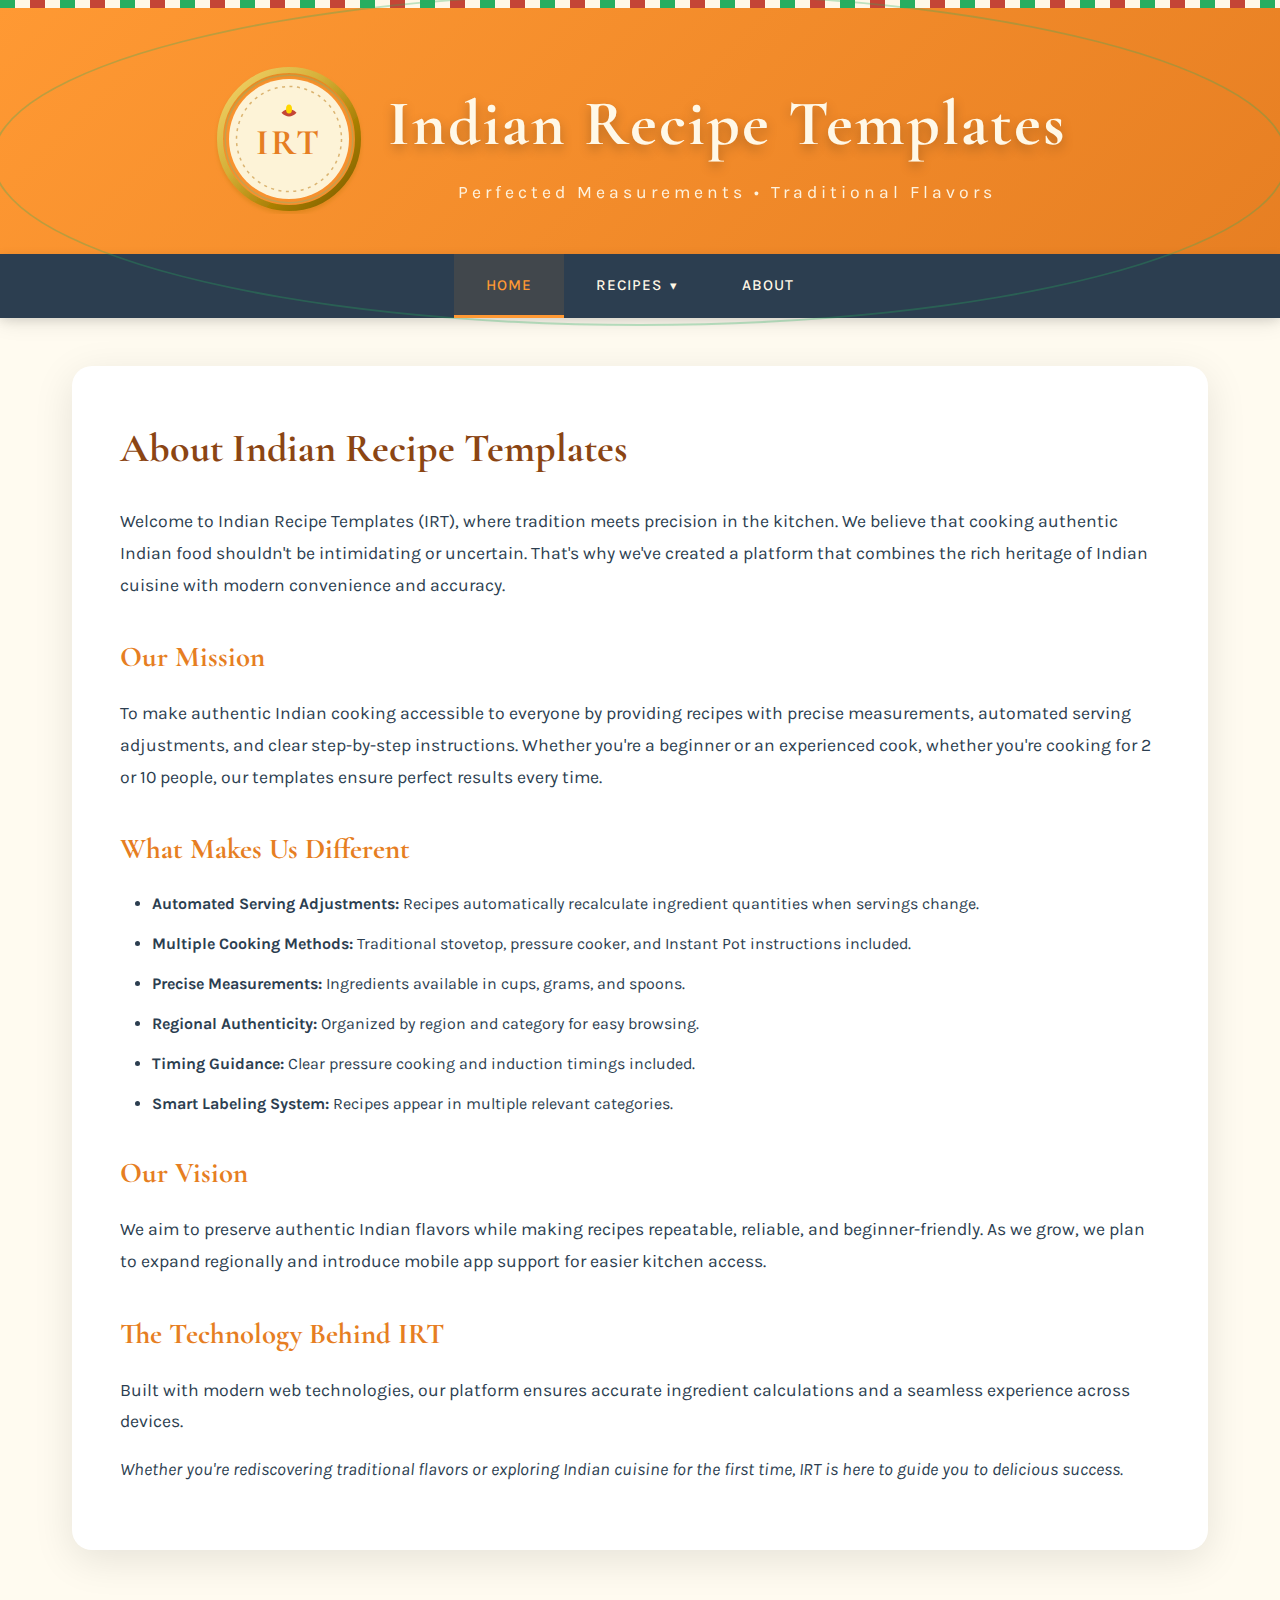
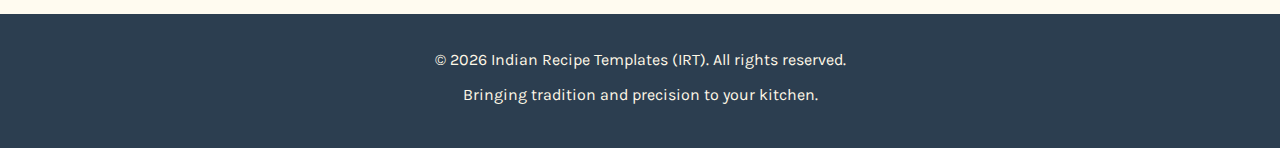
<file: about.html>
<!DOCTYPE html>
<html lang="en">
<head>
    <meta charset="UTF-8">
    <meta name="viewport" content="width=device-width, initial-scale=1.0">
    <title>About - Indian Recipe Templates</title>

    <link rel="preconnect" href="https://fonts.googleapis.com">
    <link rel="preconnect" href="https://fonts.gstatic.com" crossorigin>
    <link href="https://fonts.googleapis.com/css2?family=Cormorant+Garamond:wght@400;600;700&family=Karla:wght@400;500;600&display=swap" rel="stylesheet">

    <link rel="stylesheet" href="css/styles.css">
    <script src="js/main.js" defer></script>
</head>

<body>

<!-- Header -->
<div id="header-placeholder"></div>
<main>
    <div class="about-section">
        <h2>About Indian Recipe Templates</h2>

        <p>Welcome to Indian Recipe Templates (IRT), where tradition meets precision in the kitchen. We believe that cooking authentic Indian food shouldn't be intimidating or uncertain. That's why we've created a platform that combines the rich heritage of Indian cuisine with modern convenience and accuracy.</p>

        <h3>Our Mission</h3>
        <p>To make authentic Indian cooking accessible to everyone by providing recipes with precise measurements, automated serving adjustments, and clear step-by-step instructions. Whether you're a beginner or an experienced cook, whether you're cooking for 2 or 10 people, our templates ensure perfect results every time.</p>

        <h3>What Makes Us Different</h3>
        <ul>
            <li><strong>Automated Serving Adjustments:</strong> Recipes automatically recalculate ingredient quantities when servings change.</li>
            <li><strong>Multiple Cooking Methods:</strong> Traditional stovetop, pressure cooker, and Instant Pot instructions included.</li>
            <li><strong>Precise Measurements:</strong> Ingredients available in cups, grams, and spoons.</li>
            <li><strong>Regional Authenticity:</strong> Organized by region and category for easy browsing.</li>
            <li><strong>Timing Guidance:</strong> Clear pressure cooking and induction timings included.</li>
            <li><strong>Smart Labeling System:</strong> Recipes appear in multiple relevant categories.</li>
        </ul>

        <h3>Our Vision</h3>
        <p>We aim to preserve authentic Indian flavors while making recipes repeatable, reliable, and beginner-friendly. As we grow, we plan to expand regionally and introduce mobile app support for easier kitchen access.</p>

        <h3>The Technology Behind IRT</h3>
        <p>Built with modern web technologies, our platform ensures accurate ingredient calculations and a seamless experience across devices.</p>

        <p><em>Whether you're rediscovering traditional flavors or exploring Indian cuisine for the first time, IRT is here to guide you to delicious success.</em></p>
    </div>

</main>

<!-- Footer -->
<div id="footer-placeholder"></div> 

</body>
</html>
</file>
<file: css/styles.css>
:root {
            --saffron: #FF9933;
            --deep-saffron: #E67E22;
            --turmeric: #F39C12;
            --cardamom: #27AE60;
            --cinnamon: #8B4513;
            --cream: #FFF8E7;
            --warm-white: #FFFBF0;
            --charcoal: #2C3E50;
            --terracotta: #C44536;
            --mild-spice: #FFE5CC;
            
            --font-display: 'Cormorant Garamond', serif;
            --font-body: 'Karla', sans-serif;
        }

        * {
            margin: 0;
            padding: 0;
            box-sizing: border-box;
        }

        body {
            font-family: var(--font-body);
            background: var(--warm-white);
            color: var(--charcoal);
            line-height: 1.7;
        }

        /* Header with traditional border pattern */
        header {
            background: linear-gradient(135deg, var(--saffron) 0%, var(--deep-saffron) 100%);
            padding: 2rem 0 0 0;
            box-shadow: 0 4px 20px rgba(0,0,0,0.1);
            position: relative;
            overflow: visible;
        }

        header::before {
            content: '';
            position: absolute;
            top: 0;
            left: 0;
            right: 0;
            height: 8px;
            background: repeating-linear-gradient(
                90deg,
                var(--cardamom) 0px,
                var(--cardamom) 15px,
                var(--cream) 15px,
                var(--cream) 30px,
                var(--terracotta) 30px,
                var(--terracotta) 45px,
                var(--cream) 45px,
                var(--cream) 60px
            );
        }

        /* Logo and Title Section */
        .logo-section {
            text-align: center;
            padding: 2rem 1rem;
        }

        .logo-container {
            display: inline-flex;
            align-items: center;
            justify-content: center;
            gap: 1.5rem;
            margin-bottom: 0.5rem;
        }

.logo {
    width: 150px;
    height: 150px;
    animation: floatElegant 4s ease-in-out infinite;
}

.logo-svg {
    width: 100%;
    height: 100%;
    display: block;
}

@keyframes floatElegant {
    0%, 100% { transform: translateY(0px); }
    50% { transform: translateY(-8px); }
}

.logo-text {
    position: relative;
    z-index: 2;
}

.logo-chili {
    position: absolute;
    top: 10px;
    right: 18px;
    font-size: 1.6rem;
}

        @keyframes float {
            0%, 100% { transform: translateY(0px); }
            50% { transform: translateY(-10px); }
        }

        .logo::after {
            content: '';
            position: absolute;
            inset: -8px;
            border-radius: 50%;
            border: 2px solid var(--cardamom);
            opacity: 0.3;
        }

        .logo-text {
            display: flex;
            flex-direction: column;
        }

h1 {
    font-family: 'Cormorant Garamond', serif;
    font-size: 4rem;
    font-weight: 700;
    color: #FFF8E7;
    letter-spacing: 2px;
    text-shadow: 0 5px 12px rgba(0,0,0,0.25);
    margin: 0;
}

.tagline {
    font-size: 1.1rem;
    letter-spacing: 4px;
    color: #FFF8E7;
    opacity: 0.95;
}

@media (max-width: 768px) {
    h1 {
        font-size: 2.4rem;
    }

    .logo {
        width: 90px;
        height: 90px;
        font-size: 2rem;
    }
}

.hero {
    background: 
        linear-gradient(rgba(0,0,0,0.55), rgba(0,0,0,0.55)),
        url('https://images.unsplash.com/photo-1589302168068-964664d93dc0?w=1200&h=800&fit=crop');
    background-size: cover;
    background-position: center;
    padding: 6rem 2rem;
    text-align: center;
    color: #FFF8E7;
    border-radius: 20px;
    margin-bottom: 3rem;
}

.hero h2 {
    font-family: 'Cormorant Garamond', serif;
    font-size: 3rem;
    margin-bottom: 1rem;
    letter-spacing: 1px;
}

.hero p {
    font-family: 'Karla', sans-serif;
    font-size: 1.2rem;
    max-width: 700px;
    margin: 0 auto;
    opacity: 0.95;
}

.hero-btn {
    display: inline-block;
    margin-top: 2rem;
    padding: 12px 28px;
    background: #F39C12;
    color: white;
    text-decoration: none;
    border-radius: 30px;
    font-weight: 600;
    transition: all 0.3s ease;
}

.hero-btn:hover {
    background: #D68910;
    transform: translateY(-3px);
}

        /* Navigation */
        nav {
            background: var(--charcoal);
            padding: 0;
            box-shadow: 0 2px 10px rgba(0,0,0,0.1);
        }

        nav > ul {
            list-style: none;
            display: flex;
            justify-content: center;
            flex-wrap: wrap;
            max-width: 1200px;
            margin: 0 auto;
        }

        nav li {
            position: relative;
        }

        nav a {
            display: block;
            padding: 1.2rem 2rem;
            color: var(--cream);
            text-decoration: none;
            font-weight: 500;
            text-transform: uppercase;
            letter-spacing: 1px;
            font-size: 0.95rem;
            transition: all 0.4s cubic-bezier(0.4, 0, 0.2, 1);
            position: relative;
            overflow: hidden;
        }

        nav a::before {
            content: '';
            position: absolute;
            bottom: 0;
            left: 0;
            width: 100%;
            height: 3px;
            background: var(--saffron);
            transform: translateX(-100%);
            transition: transform 0.4s cubic-bezier(0.4, 0, 0.2, 1);
        }

        nav a:hover::before, nav a.active::before {
            transform: translateX(0);
        }

        nav a:hover, nav a.active {
            background: rgba(255, 153, 51, 0.1);
            color: var(--saffron);
        }

        /* Dropdown menus - hidden by default */
        nav ul ul {
            display: none;
            position: absolute;
            top: 100%;
            left: 0;
            background: linear-gradient(180deg, #34495e 0%, var(--charcoal) 100%);
            min-width: 240px;
            box-shadow: 0 8px 24px rgba(0,0,0,0.4);
            z-index: 1000;
            border-radius: 0 0 8px 8px;
            overflow: visible;
            opacity: 0;
            transform: translateY(-10px);
            pointer-events: none;
            transition: all 0.4s cubic-bezier(0.4, 0, 0.2, 1);
        }

        /* Show dropdown when parent has 'open' class */
        nav li.open > ul {
            display: block;
            opacity: 1;
            transform: translateY(0);
            pointer-events: all;
        }

        /* Second level dropdown (nested) */
        nav ul ul ul {
            position: absolute;
            top: 0;
            left: 100%;
            background: linear-gradient(180deg, #3d566e 0%, #2C3E50 100%);
            min-width: 220px;
            box-shadow: 0 4px 16px rgba(0,0,0,0.3);
            border-radius: 0 8px 8px 0;
            margin-left: 0;
        }

        nav ul ul a {
            padding: 1rem 1.5rem;
            border-bottom: 1px solid rgba(255,255,255,0.05);
            font-size: 0.9rem;
            transition: all 0.3s ease;
        }

        nav ul ul a::before {
            display: none;
        }

        nav ul ul a:hover {
            background: var(--deep-saffron);
            padding-left: 2rem;
            color: white;
        }

        /* Arrow indicators */
        nav a.has-dropdown::after {
            content: '▾';
            margin-left: 0.5rem;
            font-size: 0.8rem;
            transition: transform 0.3s ease;
            display: inline-block;
        }

        nav ul ul a.has-dropdown::after {
            content: '▸';
            float: right;
            margin-left: 0;
        }

        nav li.open > a.has-dropdown::after {
            transform: rotate(180deg);
        }

        nav ul ul li.open > a.has-dropdown::after {
            transform: rotate(90deg);
        }

        /* Mobile responsive menu */
        @media (max-width: 768px) {
            nav > ul {
                flex-direction: column;
                width: 100%;
            }

            nav li {
                width: 100%;
            }

            nav a {
                padding: 1rem 1.5rem;
                border-bottom: 1px solid rgba(255,255,255,0.1);
            }

            nav ul ul {
                position: static;
                box-shadow: none;
                border-radius: 0;
                background: rgba(0,0,0,0.3);
            }

            nav ul ul ul {
                position: static;
                margin-left: 0;
                background: rgba(0,0,0,0.2);
            }

            nav ul ul a {
                padding-left: 3rem;
            }

            nav ul ul ul a {
                padding-left: 4.5rem;
            }

            nav ul ul a:hover {
                padding-left: 3.5rem;
            }

            nav ul ul ul a:hover {
                padding-left: 5rem;
            }
        }

        /* Main Container */
        main {
            max-width: 1200px;
            margin: 3rem auto;
            padding: 0 2rem;
        }

        /* Home Page Styles */
        .hero {
            text-align: center;
            padding: 4rem 2rem;
            background: linear-gradient(135deg, var(--mild-spice) 0%, var(--cream) 100%);
            border-radius: 20px;
            margin-bottom: 3rem;
            box-shadow: 0 10px 40px rgba(0,0,0,0.1);
            position: relative;
            overflow: hidden;
        }

        .hero::before {
            content: '🌶️';
            position: absolute;
            top: -50px;
            right: -50px;
            font-size: 200px;
            opacity: 0.1;
            transform: rotate(25deg);
        }

        .hero::after {
            content: '🍛';
            position: absolute;
            bottom: -60px;
            left: -60px;
            font-size: 220px;
            opacity: 0.1;
            transform: rotate(-15deg);
        }

        .hero h2 {
            font-family: var(--font-display);
            font-size: 3rem;
            color: var(--cinnamon);
            margin-bottom: 1rem;
            position: relative;
            z-index: 1;
        }

        .hero p {
            font-size: 1.3rem;
            color: var(--charcoal);
            max-width: 700px;
            margin: 0 auto 2rem;
            position: relative;
            z-index: 1;
        }

        .feature-grid {
    	gap: 2rem;
    	margin-top: 3rem;
	}
	/* Only grid when NOT carousel */
	.feature-grid:not(.horizontal-scroll) {
    	display: grid;
    	grid-template-columns: repeat(auto-fit, minmax(280px, 1fr));
	}

        .feature-card {
            background: white;
            padding: 2rem;
            border-radius: 15px;
            box-shadow: 0 4px 15px rgba(0,0,0,0.1);
            text-align: center;
            transition: transform 0.3s ease, box-shadow 0.3s ease;
            border-top: 4px solid var(--saffron);
            overflow: hidden;
        }

        .feature-card:hover {
            transform: translateY(-5px);
            box-shadow: 0 8px 25px rgba(0,0,0,0.15);
        }

        .feature-icon {
            width: 100%;
            height: 200px;
            border-radius: 10px 10px 0 0;
            margin: -2rem -2rem 1.5rem -2rem;
            object-fit: cover;
            transition: transform 0.3s ease;
        }

        .feature-card:hover .feature-icon {
            transform: scale(1.05);
        }

        .feature-card h3 {
            font-family: var(--font-display);
            font-size: 1.5rem;
            color: var(--cinnamon);
            margin-bottom: 0.5rem;
        }

        .feature-card p {
            color: var(--charcoal);
            line-height: 1.6;
        }

.feature-card {
    text-decoration: none;
    color: inherit;
    display: block;
}


        /* Recipe Template Styles */
        .recipe-container {
            background: white;
            border-radius: 20px;
            padding: 3rem;
            box-shadow: 0 10px 40px rgba(0,0,0,0.1);
            margin-bottom: 2rem;
        }

        .recipe-header {
            text-align: center;
            margin-bottom: 2rem;
            padding-bottom: 2rem;
            border-bottom: 3px solid var(--mild-spice);
        }

        .recipe-title {
            font-family: var(--font-display);
            font-size: 2.8rem;
            color: var(--cinnamon);
            margin-bottom: 0.8rem;
            line-height: 1.2;
        }

        .recipe-description {
            font-size: 1.15rem;
            color: var(--charcoal);
            margin-bottom: 1.2rem;
            line-height: 1.6;
        }

        .recipe-labels {
            display: flex;
            gap: 0.5rem;
            justify-content: center;
            flex-wrap: wrap;
            margin-top: 1rem;
        }

        .label {
            padding: 0.4rem 1rem;
            background: var(--saffron);
            color: white;
            border-radius: 20px;
            font-size: 0.85rem;
            font-weight: 500;
            text-transform: uppercase;
            letter-spacing: 0.5px;
        }

        .label.vegetarian { background: var(--cardamom); }
        .label.rice-dish { background: var(--turmeric); }
        .label.pressure-cooker { background: var(--terracotta); }
        .label.instant-pot { background: var(--deep-saffron); }

        /* Recipe Controls */
        .recipe-controls {
            display: flex;
            justify-content: space-between;
            align-items: center;
            padding: 1.5rem;
            background: var(--warm-white);
            border-radius: 12px;
            margin-bottom: 2rem;
            flex-wrap: wrap;
            gap: 1rem;
        }

        .servings-control {
            display: flex;
            align-items: center;
            gap: 1rem;
        }

        .servings-control label {
            font-weight: 600;
            font-size: 1rem;
            color: var(--charcoal);
        }

        .servings-buttons {
            display: flex;
            align-items: center;
            gap: 0.5rem;
            background: white;
            border-radius: 8px;
            padding: 0.3rem;
            box-shadow: 0 2px 8px rgba(0,0,0,0.1);
        }

        .serving-btn {
            width: 32px;
            height: 32px;
            border: none;
            background: var(--warm-white);
            color: var(--charcoal);
            border-radius: 6px;
            font-size: 1.3rem;
            cursor: pointer;
            transition: all 0.2s ease;
            display: flex;
            align-items: center;
            justify-content: center;
            font-weight: 600;
        }

        .serving-btn:hover {
            background: var(--saffron);
            color: white;
        }

        .serving-btn:active {
            transform: scale(0.95);
        }

        #servings-display {
            min-width: 40px;
            text-align: center;
            font-weight: 600;
            font-size: 1.1rem;
            color: var(--charcoal);
        }

        .action-buttons {
            display: flex;
            gap: 0.5rem;
            align-items: center;
        }

        .action-btn {
            width: 40px;
            height: 40px;
            border: 1px solid #ddd;
            background: white;
            border-radius: 8px;
            cursor: pointer;
            transition: all 0.2s ease;
            display: flex;
            align-items: center;
            justify-content: center;
            color: var(--charcoal);
        }

        .action-btn:hover {
            background: var(--mild-spice);
            border-color: var(--saffron);
            color: var(--deep-saffron);
        }

        .action-btn:active {
            transform: scale(0.95);
        }

        .get-cooking-btn {
            padding: 0.7rem 1.5rem;
            background: var(--charcoal);
            color: white;
            border: none;
            border-radius: 8px;
            font-weight: 600;
            cursor: pointer;
            transition: all 0.2s ease;
            font-size: 0.95rem;
        }

        .get-cooking-btn:hover {
            background: var(--cinnamon);
            transform: translateY(-2px);
            box-shadow: 0 4px 12px rgba(0,0,0,0.2);
        }

        .get-cooking-btn:active {
            transform: translateY(0);
        }

        .ingredients-section, .instructions-section {
            margin: 2rem 0;
        }

        .section-title {
            font-family: var(--font-display);
            font-size: 2rem;
            color: var(--cinnamon);
            margin-bottom: 1.5rem;
            padding-bottom: 0.5rem;
            border-bottom: 2px solid var(--saffron);
        }

        .ingredients-list {
            display: grid;
            grid-template-columns: repeat(auto-fill, minmax(300px, 1fr));
            gap: 1rem;
            list-style: none;
        }

        .ingredient-item {
            padding: 1rem;
            background: var(--warm-white);
            border-left: 4px solid var(--cardamom);
            border-radius: 5px;
            display: flex;
            justify-content: space-between;
            align-items: center;
        }

        .ingredient-amount {
            font-weight: 600;
            color: var(--deep-saffron);
        }

        .instructions-list {
            counter-reset: step-counter;
            list-style: none;
        }

        .instruction-step {
            counter-increment: step-counter;
            margin-bottom: 2rem;
            padding-left: 4rem;
            position: relative;
        }

        .instruction-step::before {
            content: counter(step-counter);
            position: absolute;
            left: 0;
            top: 0;
            width: 3rem;
            height: 3rem;
            background: var(--saffron);
            color: white;
            border-radius: 50%;
            display: flex;
            align-items: center;
            justify-content: center;
            font-weight: 700;
            font-size: 1.3rem;
            font-family: var(--font-display);
        }

        .step-title {
            font-weight: 600;
            font-size: 1.2rem;
            color: var(--cinnamon);
            margin-bottom: 0.5rem;
        }

        /* Navigation Buttons */
        .recipe-navigation {
            display: flex;
            justify-content: space-between;
            margin-top: 3rem;
            padding-top: 2rem;
            border-top: 2px solid var(--mild-spice);
            gap: 1rem;
        }

        .nav-button {
            flex: 1;
            padding: 1.2rem 2rem;
            background: var(--saffron);
            color: white;
            text-decoration: none;
            border-radius: 10px;
            font-weight: 600;
            text-align: center;
            transition: all 0.3s ease;
            display: flex;
            align-items: center;
            justify-content: center;
            gap: 0.5rem;
        }

        .nav-button:hover {
            background: var(--deep-saffron);
            transform: translateY(-2px);
            box-shadow: 0 4px 15px rgba(0,0,0,0.2);
        }

        .nav-button.prev::before {
            content: '←';
            font-size: 1.3rem;
        }

        .nav-button.next::after {
            content: '→';
            font-size: 1.3rem;
        }

        .nav-button.disabled {
            background: #ccc;
            cursor: not-allowed;
            pointer-events: none;
        }

        /* About Page Styles */
        .about-section {
            background: white;
            padding: 3rem;
            border-radius: 20px;
            box-shadow: 0 10px 40px rgba(0,0,0,0.1);
            margin-bottom: 2rem;
        }

        .about-section h2 {
            font-family: var(--font-display);
            font-size: 2.5rem;
            color: var(--cinnamon);
            margin-bottom: 1.5rem;
        }

        .about-section h3 {
            font-family: var(--font-display);
            font-size: 1.8rem;
            color: var(--deep-saffron);
            margin-top: 2rem;
            margin-bottom: 1rem;
        }

        .about-section p {
            font-size: 1.1rem;
            line-height: 1.8;
            margin-bottom: 1rem;
        }

        .about-section ul {
            margin-left: 2rem;
            margin-bottom: 1rem;
        }

        .about-section li {
            margin-bottom: 0.8rem;
            line-height: 1.7;
        }

        /* Footer */
        footer {
            background: var(--charcoal);
            color: var(--cream);
            text-align: center;
            padding: 2rem;
            margin-top: 4rem;
        }

        footer p {
            margin-bottom: 0.5rem;
        }

        /* Responsive Design */
        @media (max-width: 768px) {
            h1 {
                font-size: 2.5rem;
            }

            .logo {
                width: 80px;
                height: 80px;
                font-size: 2rem;
            }

            .logo-container {
                flex-direction: column;
                gap: 1rem;
            }

            nav > ul {
                flex-direction: column;
                width: 100%;
            }

            nav li {
                width: 100%;
            }

            nav a {
                padding: 1rem 1.5rem;
                border-bottom: 1px solid rgba(255,255,255,0.1);
            }

            nav ul ul {
                position: static;
                box-shadow: none;
                border-radius: 0;
                background: rgba(0,0,0,0.3);
            }

            nav ul ul ul {
                position: static;
                margin-left: 0;
                background: rgba(0,0,0,0.2);
            }

            nav ul ul a {
                padding-left: 3rem;
            }

            nav ul ul ul a {
                padding-left: 4.5rem;
            }

            nav ul ul a:hover {
                padding-left: 3.5rem;
            }

            nav ul ul ul a:hover {
                padding-left: 5rem;
            }

            .recipe-container {
                padding: 2rem 1.5rem;
            }

            .recipe-title {
                font-size: 2rem;
            }

            .recipe-description {
                font-size: 1rem;
            }

            .recipe-controls {
                flex-direction: column;
                align-items: stretch;
            }

            .servings-control {
                justify-content: space-between;
            }

            .action-buttons {
                justify-content: center;
            }

            .ingredients-list {
                grid-template-columns: 1fr;
            }

            .instruction-step {
                padding-left: 3.5rem;
            }

            .hero h2 {
                font-size: 2rem;
            }

            .hero p {
                font-size: 1.1rem;
            }
        }

        /* Page visibility control */
        .page {
            display: none;
        }

        .page.active {
            display: block;
            animation: fadeIn 0.5s ease;
        }

/* Horizontal Carousel */
.carousel-wrapper {
    position: relative;
    display: flex;
    align-items: center;
}

.carousel-container {
    overflow: hidden;
    width: 100%;
}

.horizontal-scroll {
    display: flex;
    gap: 2rem;
    overflow-x: auto;
    scroll-behavior: smooth;
    scroll-snap-type: x mandatory;
    padding-bottom: 1rem;
}

.horizontal-scroll::-webkit-scrollbar {
    display: none;
}

.horizontal-scroll .feature-card {
    scroll-snap-align: start;
    flex: 0 0 calc((100% - 4rem) / 3);
}

/* Mobile */
@media (max-width: 768px) {
    .horizontal-scroll .feature-card {
        flex: 0 0 85%;
    }
}

/* Arrows */
.carousel-arrow {
    position: absolute;
    top: 45%;
    transform: translateY(-50%);
    width: 60px;
    height: 60px;
    background: var(--saffron);
    border: none;
    color: white;
    font-size: 2rem;
    border-radius: 50%;
    cursor: pointer;
    z-index: 10;
    box-shadow: 0 4px 12px rgba(0,0,0,0.3);
    transition: all 0.3s ease, opacity 0.3s ease;
}

.carousel-arrow:hover {
    background: var(--deep-saffron);
}

.carousel-arrow.left {
    left: -30px;
}

.carousel-arrow.right {
    right: -30px;
}

@media (max-width: 768px) {

    .horizontal-scroll {
        gap: 1rem;
    }

    .horizontal-scroll .feature-card {
        min-width: 85%;
    }

}

@media (max-width: 768px) {
    h1 { font-size: 2.5rem; }
    .logo { width: 100px; height: 100px; }
}
</file>
